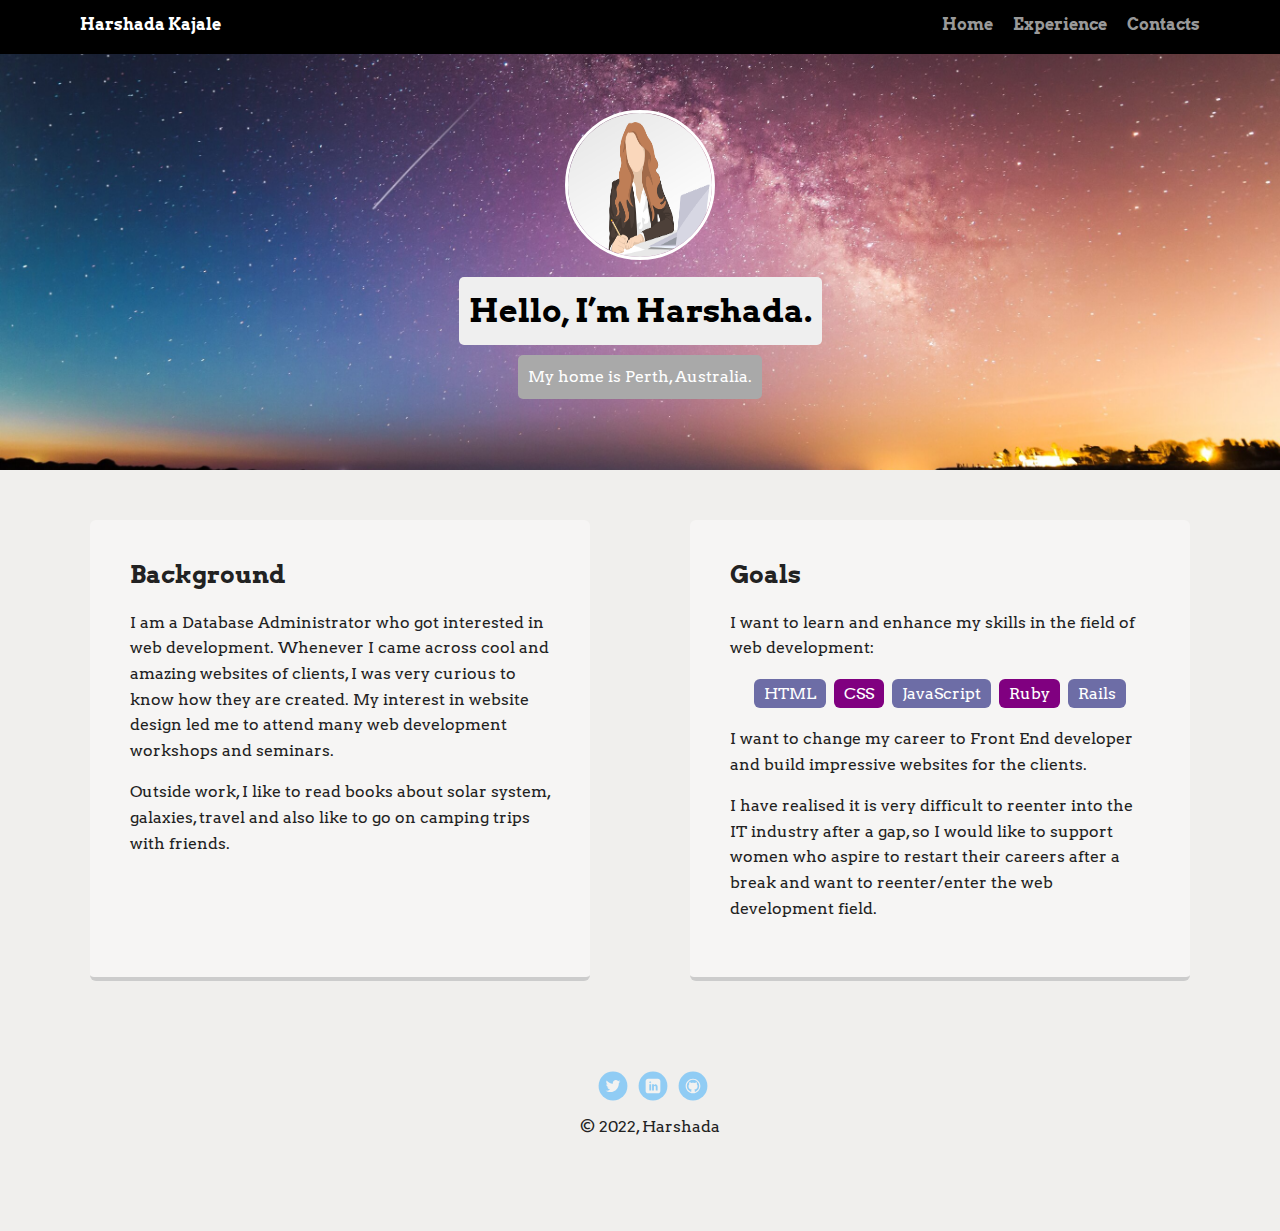
<file: index.html>
<!doctype html>
<html lang="en">
<head>
    <meta charset="utf-8">
    <title>Harshada's Profile</title>
    <meta name="viewport" content="width=device-width, initial-scale=1.0">
    <link rel="stylesheet" href="styles.css">
    <!--<link href="https://fonts.googleapis.com/css?family=Muli%7CRoboto:400,300,500,700,900" rel="stylesheet">-->
    <link rel="preconnect" href="https://fonts.googleapis.com">
    <link rel="preconnect" href="https://fonts.gstatic.com" crossorigin>
    <link href="https://fonts.googleapis.com/css2?family=Arvo&display=swap" rel="stylesheet">
</head>
  <body>

    <nav class="main-nav">
        <ul class="nav">
          <li class="name">Harshada Kajale</li>
          <li><a href="index.html">Home</a></li>
          <li><a href="experience.html">Experience</a></li>
          <li><a href="contacts.html">Contacts</a></li>
        </ul>
    </nav>

    <header>
      <img src="images/me.png" alt="Drawing of Harshada Kajale" class="profile-image">      
      <h1 class="tag name">Hello, I’m Harshada.</h1>
      <p class="tag location">My home is Perth, Australia.</p>
      
    </header>

    <main class="flex">
      <section class="card">
        <h2>Background</h2>
        <p>I am a Database Administrator who got interested in web development. Whenever I came across cool and amazing websites of clients, I was very curious to know how they are created. My interest in website design led me to attend many web development workshops and seminars.</p>
        <p>Outside work, I like to read books about solar system, galaxies, travel and also like to go on camping trips with friends.</p>

      </section> 

      <section class="card">
        <h2>Goals</h2>
          <p>I want to learn and enhance my skills in the field of web development:</p>
          <ul class="skills">
            <li>HTML</li>
            <li>CSS</li>
            <li>JavaScript</li>
            <li>Ruby</li>
            <li>Rails</li>
          </ul>
          <p>I want to change my career to Front End developer and build impressive websites for the clients.</p>
          <p>I have realised it is very difficult to reenter into the IT industry after a gap, so I would like to support women who aspire to restart their careers after a break and want to reenter/enter the web development field.</p>
      </section> 

    </main>
    <footer>
      <ul>
        <li><a href="https://www.twitter.com/@harshad43757317" target="_blank" class="social twitter">Twitter</a></li>
        <li><a href="https://www.linkedin.com/in/harshada-k-672785206" target="_blank" class="social linkedin">LinkedIn</a></li>
        <li><a href="https://www.github.com/HarshadaKajale" target="_blank" class="social github">Github</a></li>
      </ul>
      <p class="copyright">&copy; 2022, Harshada</p>
    </footer>
  </body>
  </html>
</file>
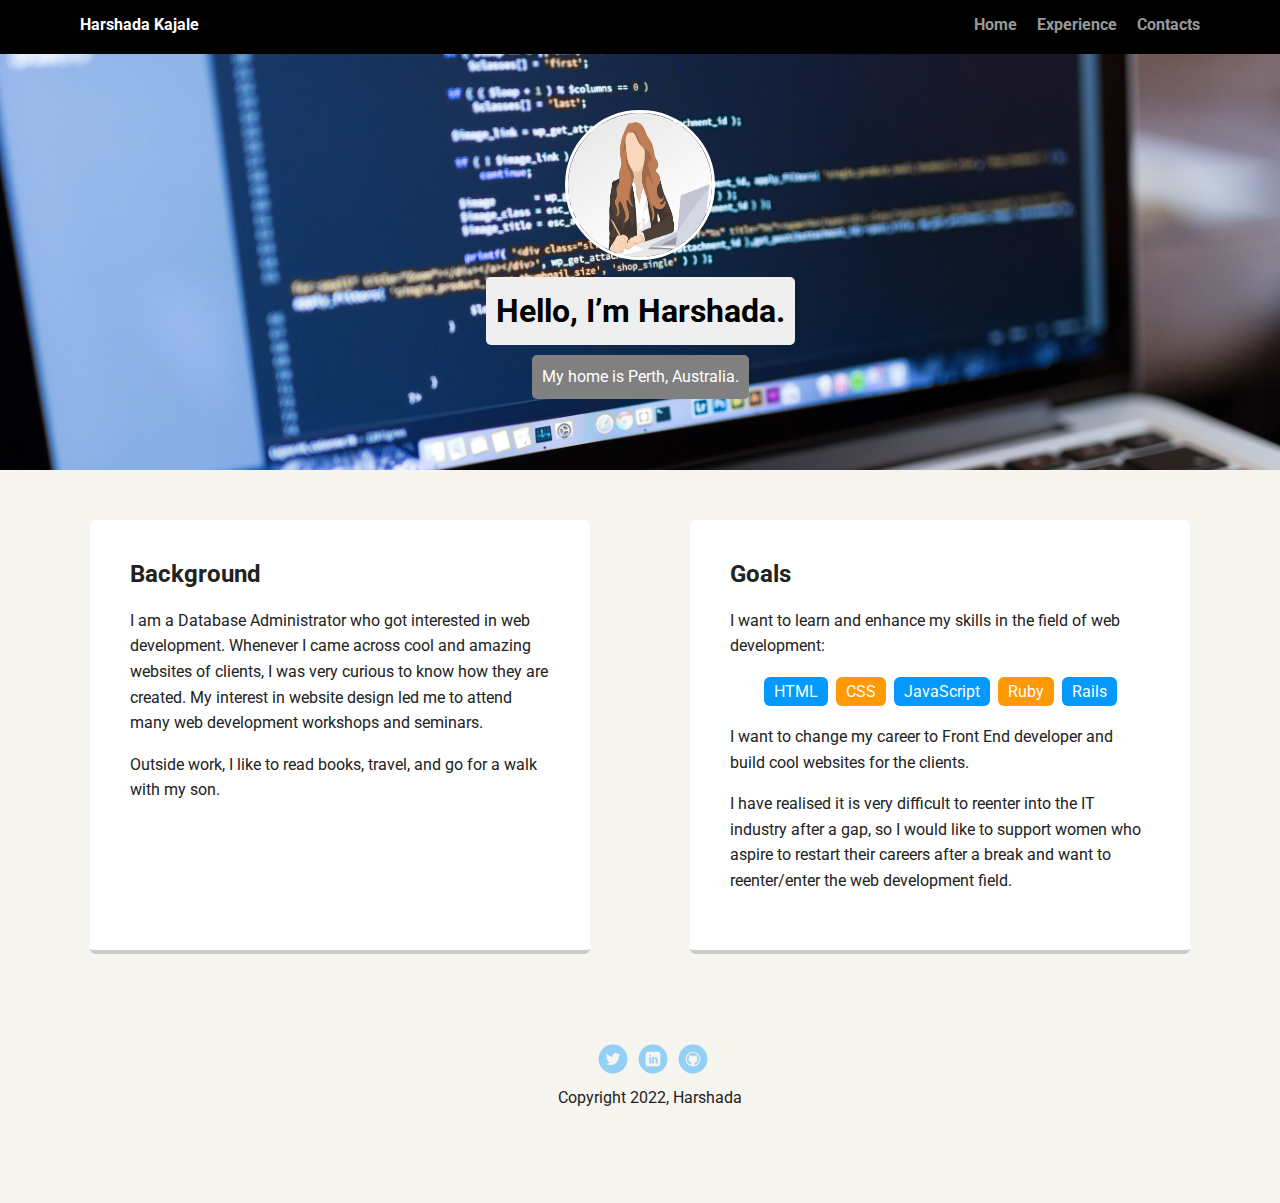
<file: portfolio_update_v1 (1)/portfolio_update_v1/index.html>
<!doctype html>
<html lang="en">
<head>
  <meta charset="utf-8">
  <title>Harshada Kajale's Profile</title>
  <meta name="viewport" content="width=device-width, initial-scale=1.0">
  <link rel="stylesheet" href="styles.css">
  <link href="https://fonts.googleapis.com/css?family=Muli%7CRoboto:400,300,500,700,900" rel="stylesheet"></head>
  <body>

    <div class="main-nav">
        <ul class="nav">
          <li class="name">Harshada Kajale</li>
          <li><a href="index.html">Home</a></li>
          <li><a href="experience.html">Experience</a></li>
          <li><a href="contacts.html">Contacts</a></li>
        </ul>
    </div>

    <header>
      <img src="images/me.png" alt="Drawing of Harshada Kajale" class="profile-image">      
      <h1 class="tag name">Hello, I’m Harshada.</h1>
      <p class="tag location">My home is Perth, Australia.</p>
    </header>

    <main class="flex">
      <div class="card">
        <h2>Background</h2>
        <p>I am a Database Administrator who got interested in web development. Whenever I came across cool and amazing websites of clients, I was very curious to know how they are created. My interest in website design led me to attend many web development workshops and seminars.</p>
        <p>Outside work, I like to read books, travel, and go for a walk with my son.</p>

      </div> 

      <div class="card">
        <h2>Goals</h2>
          <p>I want to learn and enhance my skills in the field of web development:</p>
          <ul class="skills">
            <li>HTML</li>
            <li>CSS</li>
            <li>JavaScript</li>
            <li>Ruby</li>
            <li>Rails</li>
          </ul>
          <p>I want to change my career to Front End developer and build cool websites for the clients.</p>
          <p>I have realised it is very difficult to reenter into the IT industry after a gap, so I would like to support women who aspire to restart their careers after a break and want to reenter/enter the web development field.</p>
      </div> 

    </main>
    <footer>
      <ul>
        <li><a href="https://www.twitter.com/@harshad43757317" class="social twitter">Twitter</a></li>
        <li><a href="https://www.linkedin.com/in/harshada-k-672785206" class="social linkedin">LinkedIn</a></li>
        <li><a href="https://www.github.com/HarshadaKajale" class="social github">Github</a></li>
      </ul>
      <p class="copyright">Copyright 2022, Harshada</p>
    </footer>
  </body>
  </html>
</file>
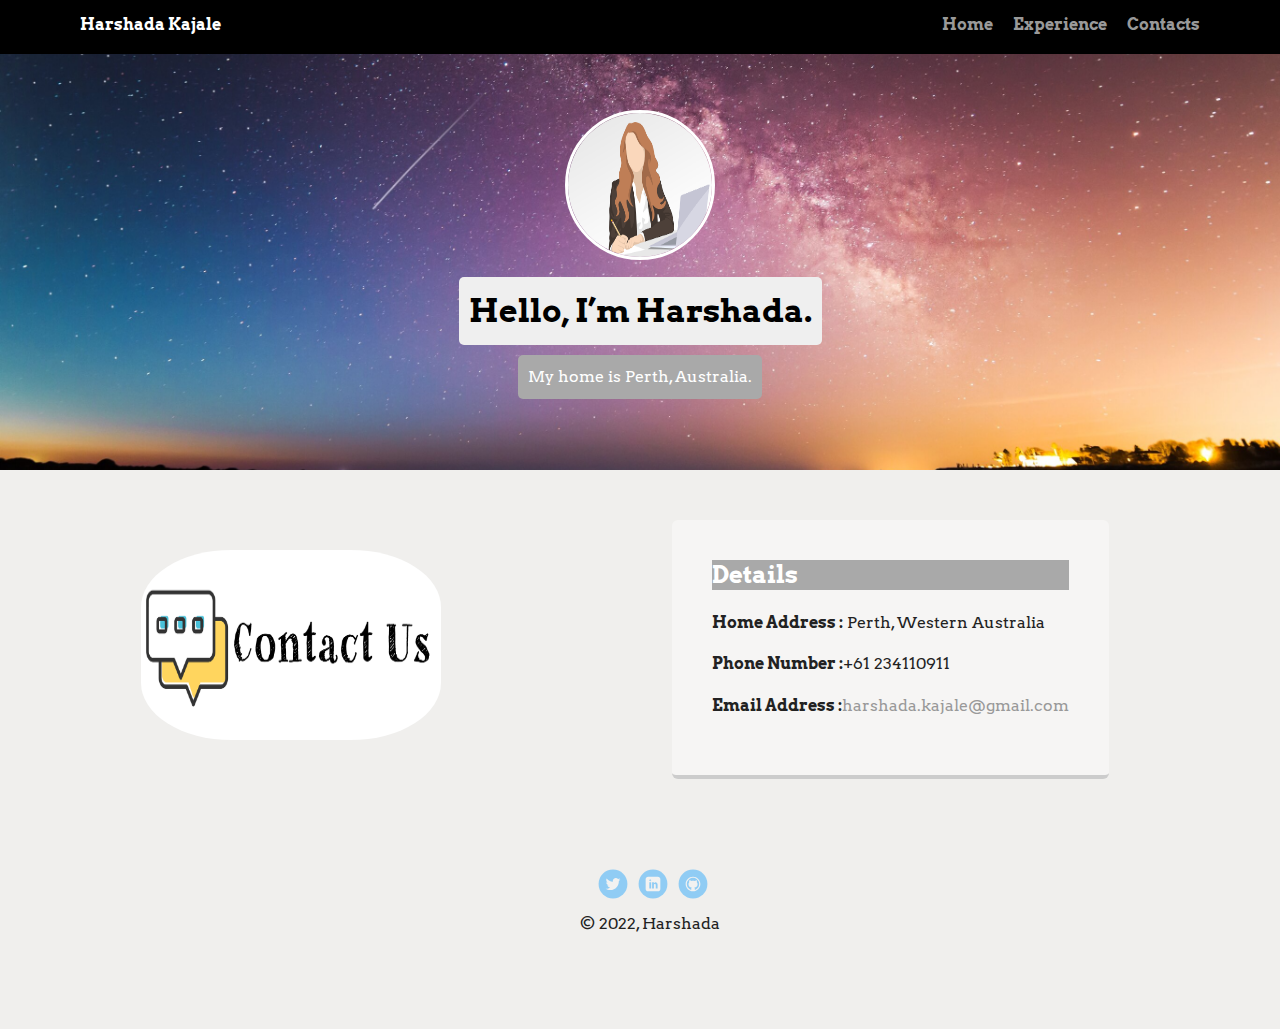
<file: contacts.html>
<!DOCTYPE html>
<html lang="en">
<head>
    <meta charset="utf-8">
    <meta http-equiv="X-UA-Compatible" content="IE=edge">
    <meta name="viewport" content="width=device-width, initial-scale=1.0">
    <title>Harshada's Contacts</title>
    <link rel="stylesheet" href="styles.css">
    <link rel="preconnect" href="https://fonts.googleapis.com">
    <link rel="preconnect" href="https://fonts.gstatic.com" crossorigin>
    <link href="https://fonts.googleapis.com/css2?family=Arvo&display=swap" rel="stylesheet">
</head>
<body>
  
    <nav class="main-nav">
        <ul class="nav">
          <li class="name">Harshada Kajale</li>
          <li><a href="index.html">Home</a></li>
          <li><a href="experience.html">Experience</a></li>
          <li><a href="contacts.html">Contacts</a></li>
        </ul>
    </nav>
    <header>
      <img src="images/me.png" alt="Drawing of Harshada Kajale" class="profile-image">      
      <h1 class="tag name">Hello, I’m Harshada.</h1>
      <p class="tag location">My home is Perth, Australia.</p>
    </header>
    
    <main class="flex">
        <div>
          <img src="images/contact-us.png" alt="Contact information" class="mycontact">
        </div>
        <section class="card">
          <h2 class="location">Details</h2>
          
              <p><b>Home Address :</b> Perth, Western Australia</p>
              <p><b>Phone Number :</b>+61 234110911</p>
              <p><b>Email Address :</b><a href="mailto:harshada.kajale@gmail.com">harshada.kajale@gmail.com</a></p>
              
        </section> 
      </main>
      <footer>
        <ul>
          <li><a href="https://www.twitter.com/harshad43757317" target="_blank" class="social twitter">Twitter</a></li>
          <li><a href="https://www.linkedin.com/in/harshada-k-672785206" target="_blank" class="social linkedin">LinkedIn</a></li>
          <li><a href="https://www.github.com/HarshadaKajale" target="_blank" class="social github">Github</a></li>
        </ul>
        <p class="copyright">&copy;  2022, Harshada</p>
      </footer>
</body>
</html>
</file>
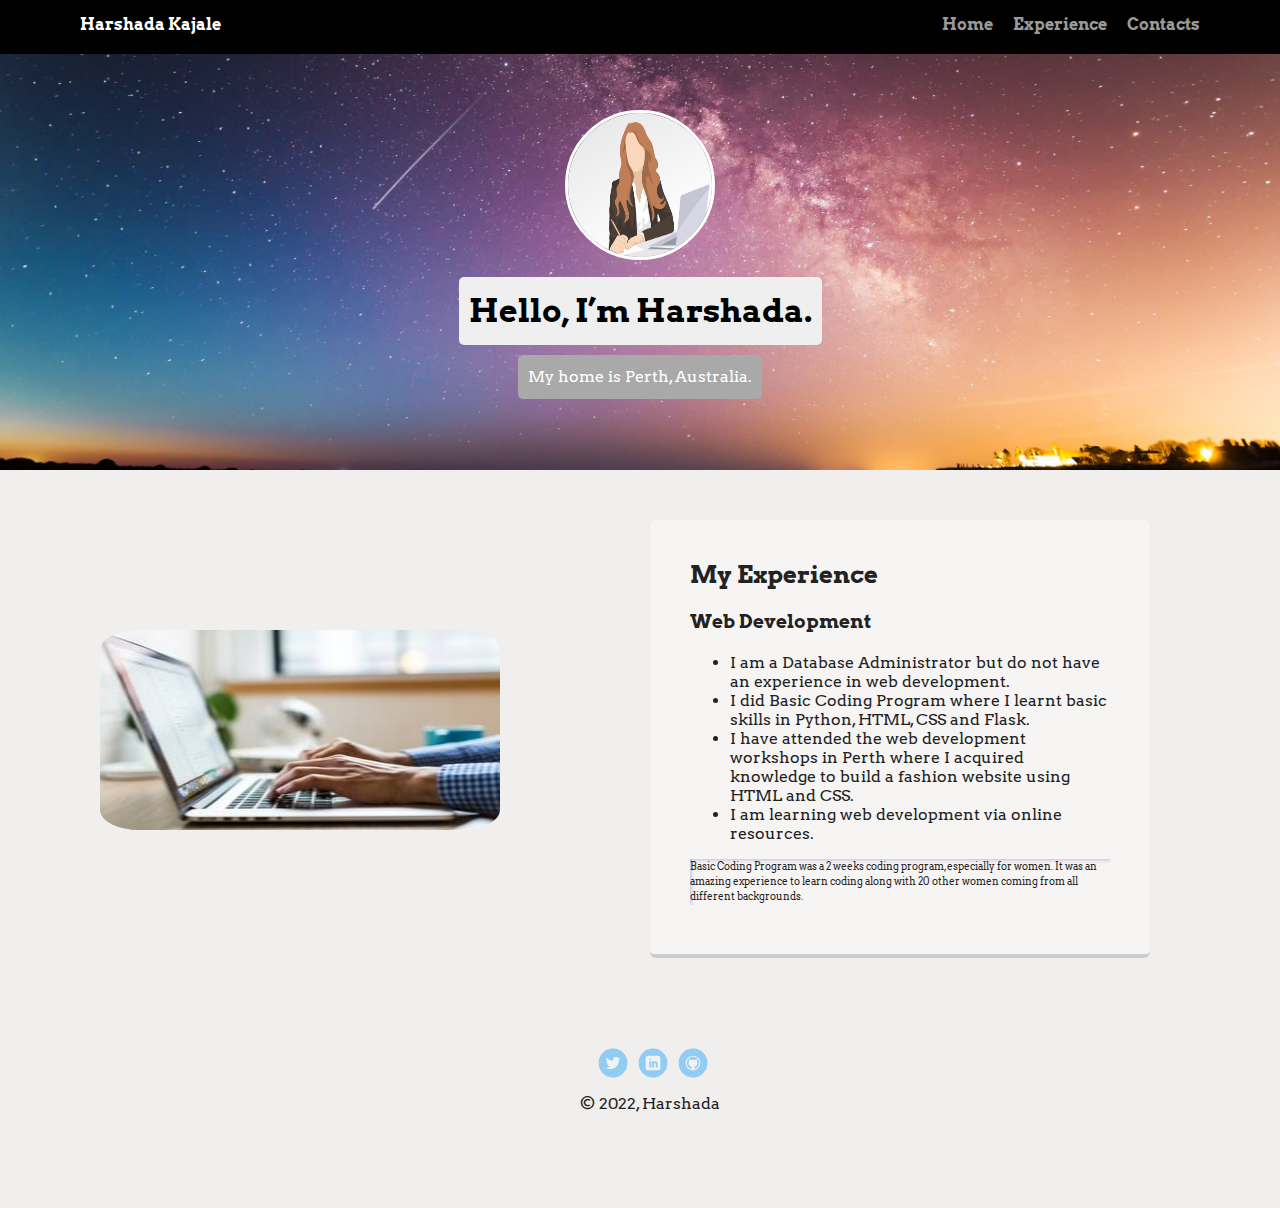
<file: experience.html>
<!DOCTYPE html>
<html lang="en">
<head>
    <meta charset="utf-8">
    <meta name="viewport" content="width=device-width, initial-scale=1.0">
    <title>Harshada's Experience </title>
    <link rel="stylesheet" href="styles.css">
    <link rel="preconnect" href="https://fonts.googleapis.com">
    <link rel="preconnect" href="https://fonts.gstatic.com" crossorigin>
    <link href="https://fonts.googleapis.com/css2?family=Arvo&display=swap" rel="stylesheet">
    
</head>
<body>
    <nav class="main-nav">
        <ul class="nav">
          <li class="name">Harshada Kajale</li>
          <li><a href="index.html">Home</a></li>
          <li><a href="experience.html">Experience</a></li>
          <li><a href="contacts.html">Contacts</a></li>
        </ul>
    </nav>
    <header>
      <img src="images/me.png" alt="Drawing of Harshada Kajale" class="profile-image">      
      <h1 class="tag name">Hello, I’m Harshada.</h1>
      <p class="tag location">My home is Perth, Australia.</p>
    </header>
    
      <main class="flex">
        <div>
          <img src="images/rsz_burst.jpg" alt="Image of person's hands working on laptop" class="myimgexp"> 
        </div>
        <article class="card">
          <h2>My Experience</h2>
              <h3>Web Development</h3>
                <ul>
                  <li>I am a  Database Administrator but do not have an experience in web development.</li>
                  <li>I did Basic Coding Program where I learnt basic skills in Python, HTML, CSS and Flask.</li> 
                  <li>I have attended the web development workshops in Perth where I acquired knowledge to build a fashion website using HTML and CSS.</li>
                  <li>I am learning web development via online resources.</li>
                </ul> 
                <aside>
                  <p>Basic Coding Program was a 2 weeks coding program, especially for women. It was an amazing experience to learn coding along with 20 other women coming from all different backgrounds.</p>
              </aside>
        </article>
       
        
     
      </main>
      <footer>
        <ul>
          <li><a href="https://www.twitter.com/harshad43757317" target="_blank" class="social twitter">Twitter</a></li>
          <li><a href="https://www.linkedin.com/in/harshada-k-672785206" target="_blank" class="social linkedin">LinkedIn</a></li>
          <li><a href="https://www.github.com/HarshadaKajale" target="_blank" class="social github">Github</a></li>
        </ul>
        <p class="copyright">&copy;  2022, Harshada</p>
      </footer>

</body>
</html>
</file>
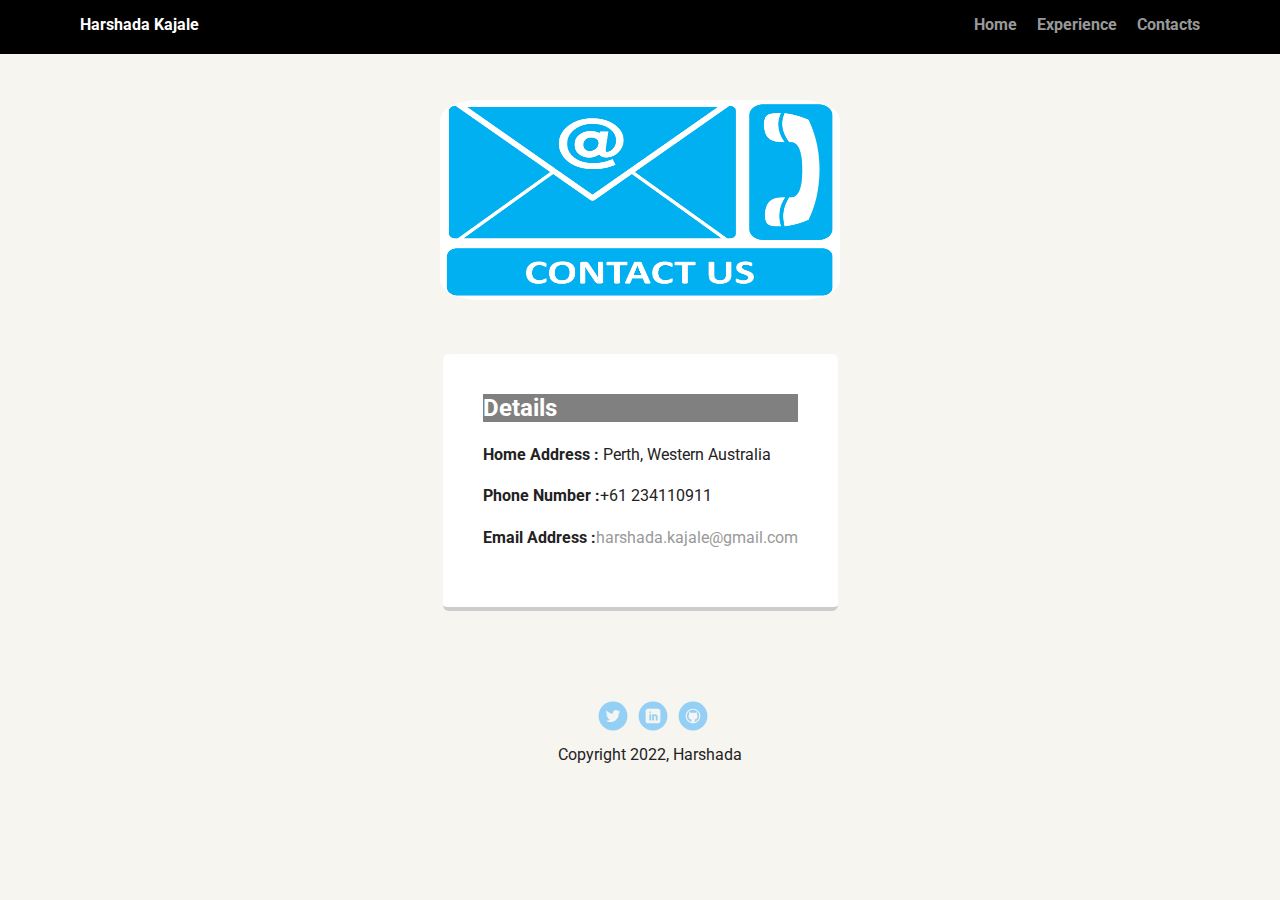
<file: portfolio_update_v1 (1)/portfolio_update_v1/contacts.html>
<!DOCTYPE html>
<html lang="en">
<head>
    <meta charset="UTF-8">
    <meta http-equiv="X-UA-Compatible" content="IE=edge">
    <meta name="viewport" content="width=device-width, initial-scale=1.0">
    <title>Contacts</title>
    <link rel="stylesheet" href="styles.css">
    <link href="https://fonts.googleapis.com/css?family=Muli%7CRoboto:400,300,500,700,900" rel="stylesheet">
</head>
<body>
  
    <div class="main-nav">
        <ul class="nav">
          <li class="name">Harshada Kajale</li>
          <li><a href="index.html">Home</a></li>
          <li><a href="experience.html">Experience</a></li>
          <li><a href="contacts.html">Contacts</a></li>
        </ul>
    </div>
    <div>
      <img src="images/contactinfo.png" alt="Contact information" class="mycontact">
    </div>
    <main class="flex">
        <div class="card">
          <h2 class="location">Details</h2>
              <p><b>Home Address :</b> Perth, Western Australia</p>
              <p><b>Phone Number :</b>+61 234110911</p>
              <p><b>Email Address :</b><a href="mailto:harshada.kajale@gmail.com">harshada.kajale@gmail.com</a></p>
        </div> 
      </main>
      <footer id="myfooter">
        <ul>
          <li><a href="https://www.twitter.com/harshad43757317" target="_blank" class="social twitter">Twitter</a></li>
          <li><a href="https://www.linkedin.com/in/harshada-k-672785206" target="_blank" class="social linkedin">LinkedIn</a></li>
          <li><a href="https://www.github.com/HarshadaKajale" target="_blank" class="social github">Github</a></li>
        </ul>
        <p class="copyright">Copyright 2022, Harshada</p>
      </footer>
</body>
</html>
</file>
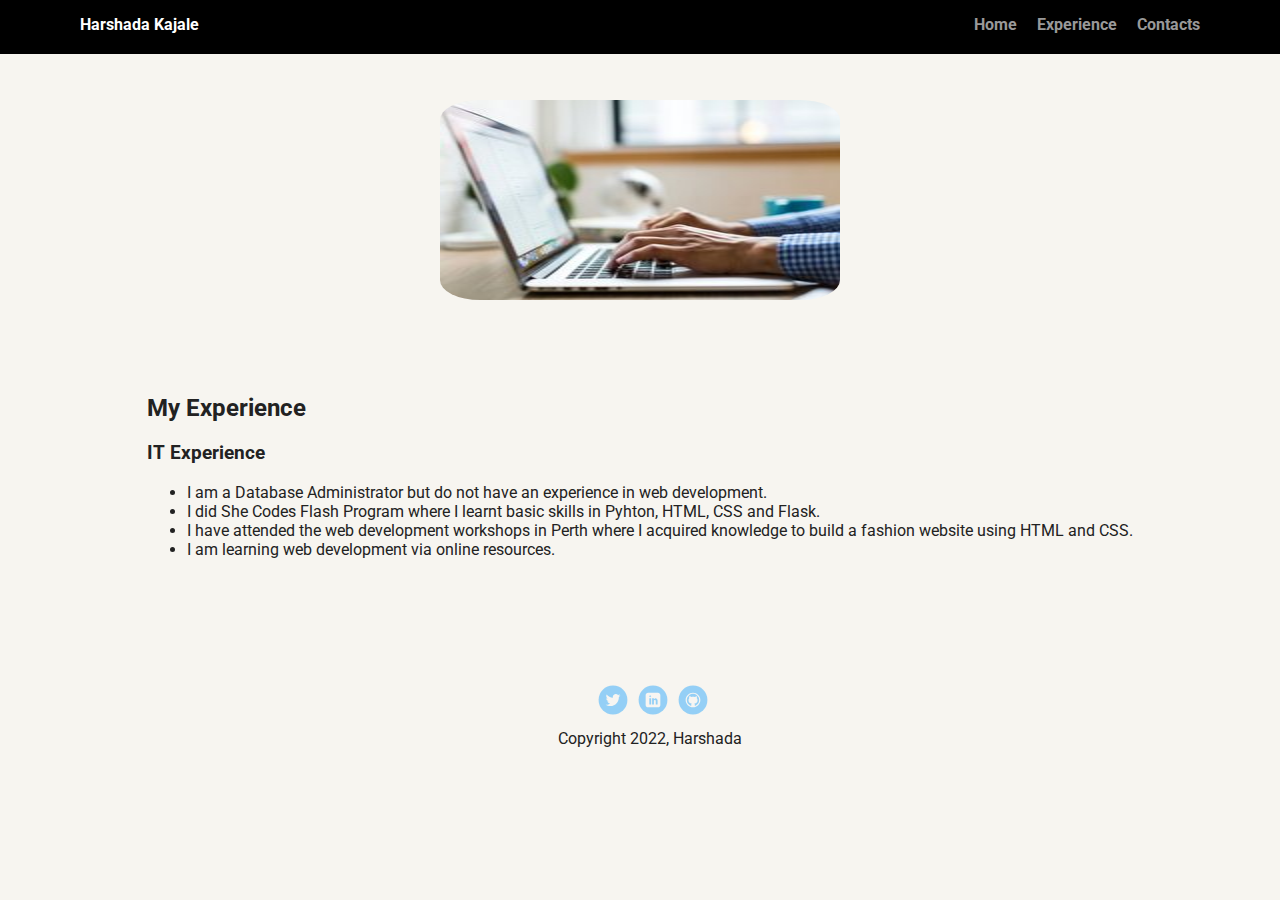
<file: portfolio_update_v1 (1)/portfolio_update_v1/experience.html>
<!DOCTYPE html>
<html lang="en">
<head>
    
    <meta name="viewport" content="width=device-width, initial-scale=1.0">
    <title>Harshada Kajale's Experience </title>
    <link rel="stylesheet" href="styles.css">
    <link href="https://fonts.googleapis.com/css?family=Muli%7CRoboto:400,300,500,700,900" rel="stylesheet">
</head>
<body>
    <div class="main-nav">
        <ul class="nav">
          <li class="name">Harshada Kajale</li>
          <li><a href="index.html">Home</a></li>
          <li><a href="experience.html">Experience</a></li>
          <li><a href="contacts.html">Contacts</a></li>
        </ul>
    </div>
    <div>
      <img src="images/rsz_burst.jpg" alt="Person working on Laptop" class="mydivexp">
    </div>
      <main class="flex">
        <div class="mydiv">
          <h2>My Experience</h2>
              <h3>IT Experience</h3>
                  <ul>
                    <li>I am a  Database Administrator but do not have an experience in web development.</li>
                    <li>I did She Codes Flash Program where I learnt basic skills in Pyhton, HTML, CSS and Flask.</li> 
                    <li>I have attended the web development workshops in Perth where I acquired knowledge to build a fashion website using HTML and CSS.</li>
                    <li>I am learning web development via online resources.</li>
                  </ul> 
        </div> 
      </main>
      <footer>
        <ul>
          <li><a href="https://www.twitter.com/harshad43757317" target="_blank" class="social twitter">Twitter</a></li>
          <li><a href="https://www.linkedin.com/in/harshada-k-672785206" target="_blank" class="social linkedin">LinkedIn</a></li>
          <li><a href="https://www.github.com/HarshadaKajale" target="_blank" class="social github">Github</a></li>
        </ul>
        <p class="copyright">Copyright 2022, Harshada</p>
      </footer>

</body>
</html>
</file>
<file: styles.css>
/* Global Layout Set-up */
* { 
  box-sizing: border-box;
}
 
body {
  margin: 0;
  padding: 0;
  text-align: center;
  font-family: 'Arvo', serif;
  color: #222;
  background: #f0efed;
 
}
/* Link Styles */

a {
  text-decoration: none;
  color: #999;
}
a:hover {
  color: #2a2733;
}

/* Section Styles */

.main-nav {
  width: 100%;
  background: black;
  min-height: 30px;
  padding: 10px;
  position: fixed;
  text-align: center;
}
.nav {
  display: flex;
  justify-content: space-around;
  font-weight: 700;
  list-style-type: none;
  margin: 0 auto;
  padding: 0;
}

.nav .name {
    display: block;
    margin-right: auto;
    color: white;
}
.nav li {
  padding: 5px 10px 10px 10px;
}
.nav a {
  transition: all .5s;
}
.nav a:hover {
  color: white
}

header {
  text-align: center;
  background: url('images/rsz_galaxy.jpg') no-repeat center ;
  background-size: cover;
  overflow: hidden;
  padding-top: 60px;
}
header {
  line-height: 1.5;
}
header .profile-image {
  margin-top: 50px;
  width: 150px;
  height: 150px;
  border-radius: 50%;
  border: 3px solid white;
  transition: all .3s;
  
}
header .profile-image:hover {
  transform: scale(1.2) rotate(5deg);
}
.tag {
  background-color: #efefef;
  color: black;
  padding: 10px;
  border-radius: 5px;
  display: table;
  margin: 10px auto;
} 
.location {
  background-color: #a9a9a9;
  color: white;
}


.card {
  margin: 30px;
  padding: 20px 40px 40px;
  max-width: 500px;
  text-align: left;
  background: #f6f5f4;
  border-bottom: 4px solid #ccc;
  border-radius: 6px;
  transition: all .5s;
  
}
.card:hover {
  border-color: #bda0df;
}

ul.skills {
  padding: 0;
  text-align: center;
}

.skills li {
  border-radius: 6px;
  display: inline-block;
  background: #800080;
  color: white;
  padding: 5px 10px;
  margin: 2px;
}

.skills li:nth-child(odd) {
  background: #6d6da6;
}


.mycontact {
  margin-top: 60px;
  border-radius: 30%;
  width: 300px;
  height: 190px;
  }

.myimgexp {
  width: 400px;
  height: 200px;
  transition: .2s ease;
  margin-top: 140px;
  border-radius: 10%;
   
}


.myimgexp:hover {
  transform: rotate(5deg);
  opacity: 0.3;
}



aside{
  font-size: 0.6rem;
  box-shadow: inset 5px 5px 5px -5px #ac9add;
}



footer {
  width: 100%;
  min-height: 30px;
  padding: 20px 0 40px 20px;
}

footer .copyright {
  top: -8px;
  font-size: .75em;
}

footer ul {
  list-style-type: none;
  margin: 0;
  padding: 0;
}

footer ul li {
  display: inline-block;
}

a.social {
  display: inline-block;
  text-indent: -9999px;
  margin-left: 5px;
  width: 30px;
  height: 30px;
  background-size: 30px 30px;
  opacity: .4;
  transition: all .5s;
}
a.twitter {
  background-image: url(images/twitter.svg);
}
a.linkedin {
  background-image: url(images/linkedin.svg);
}
a.github {
  background-image: url(images/github.svg);
}
a.social:hover {
  opacity: 1;
}
.clearfix {
  clear: both;
}

/* Styles for larger screens */
@media screen and (min-width: 720px) {
  
  .flex {
      display: -ms-flexbox;      /* TWEENER - IE 10 */
      display: flex; 
      max-width: 1200px;
      -ms-flex-pack: distribute;
      justify-content: space-around;
      margin: 0 auto;
  }

  header {
    min-height: 470px;
  }

  .nav {
    max-width: 1200px;
    padding: 0 30px;
  }


  main {
    padding-top: 20px;
  }

  main p {
    line-height: 1.6em;
  }

  footer {
    font-size: 1.3em;
    max-width: 1200px;
    margin: 40px auto;
  }

}
</file>
<file: portfolio_update_v1 (1)/portfolio_update_v1/styles.css>
/* Global Layout Set-up */
* { 
  box-sizing: border-box;
}
 
body {
  margin: 0;
  padding: 0;
  text-align: center;
  font-family: 'Roboto', sans-serif;
  color: #222;
  background: #f7f5f0;
 
}
/* Link Styles */

a {
  text-decoration: none;
  color: #999;
}
a:hover {
  color: #6633ff;
}

/* Section Styles */

.main-nav {
  width: 100%;
  background: black;
  min-height: 30px;
  padding: 10px;
  position: fixed;
  text-align: center;
}
.nav {
  display: flex;
  justify-content: space-around;
  font-weight: 700;
  list-style-type: none;
  margin: 0 auto;
  padding: 0;
}

.nav .name {
    display: block;
    margin-right: auto;
    color: white;
}
.nav li {
  padding: 5px 10px 10px 10px;
}
.nav a {
  transition: all .5s;
}
.nav a:hover {
  color: white
}

header {
  text-align: center;
  background: url('images/rsz_laptop.jpg') no-repeat top center ;
  background-size: cover;
  overflow: hidden;
  padding-top: 60px;
}
header {
  line-height: 1.5;
}
header .profile-image {
  margin-top: 50px;
  width: 150px;
  height: 150px;
  border-radius: 50%;
  border: 3px solid white;
  transition: all .5s;
}
header .profile-image:hover {
  transform: scale(1.2) rotate(5deg);
}
.tag {
  background-color: #efefef;
  color: black;
  padding: 10px;
  border-radius: 5px;
  display: table;
  margin: 10px auto;
} 
.location {
  background-color: grey;
  color: white;
}


.card {
  margin: 30px;
  padding: 20px 40px 40px;
  max-width: 500px;
  text-align: left;
  background: #fff;
  border-bottom: 4px solid #ccc;
  border-radius: 6px;
  transition: all .5s;
  
}
.card:hover {
  border-color: #ff99ff;
}

ul.skills {
  padding: 0;
  text-align: center;
}

.skills li {
  border-radius: 6px;
  display: inline-block;
  background: #ff9904;
  color: white;
  padding: 5px 10px;
  margin: 2px;
}

.skills li:nth-child(odd) {
  background: #0399ff;
}

.mydiv {
  margin: 30px;
  padding: 20px;
  text-align: left; 
}
.mycontact {
  margin-top: 100px ;
  border-radius: 10%;
  width: 200px;
  height: 200px;
  transform: scaleX(2);

}

.mydivexp {
  margin-top: 100px;
  width: 200px;
  height: 200px;
  border-radius: 10%;
  transform: scaleX(2);
  
}
footer {
  width: 100%;
  min-height: 30px;
  padding: 20px 0 40px 20px;
}

footer .copyright {
  top: -8px;
  font-size: .75em;
}

footer ul {
  list-style-type: none;
  margin: 0;
  padding: 0;
}

footer ul li {
  display: inline-block;
}

a.social {
  display: inline-block;
  text-indent: -9999px;
  margin-left: 5px;
  width: 30px;
  height: 30px;
  background-size: 30px 30px;
  opacity: .4;
  transition: all .5s;
}
a.twitter {
  background-image: url(images/twitter.svg);
}
a.linkedin {
  background-image: url(images/linkedin.svg);
}
a.github {
  background-image: url(images/github.svg);
}
a.social:hover {
  opacity: 1;
}
.clearfix {
  clear: both;
}

/* Styles for larger screens */
@media screen and (min-width: 720px) {
  
  .flex {
      display: -ms-flexbox;      /* TWEENER - IE 10 */
      display: flex; 
      max-width: 1200px;
      -ms-flex-pack: distribute;
      justify-content: space-around;
      margin: 0 auto;
  }

  header {
    min-height: 470px;
  }

  .nav {
    max-width: 1200px;
    padding: 0 30px;
  }


  main {
    padding-top: 20px;
  }

  main p {
    line-height: 1.6em;
  }

  footer {
    font-size: 1.3em;
    max-width: 1200px;
    margin: 40px auto;
  }

}
</file>
